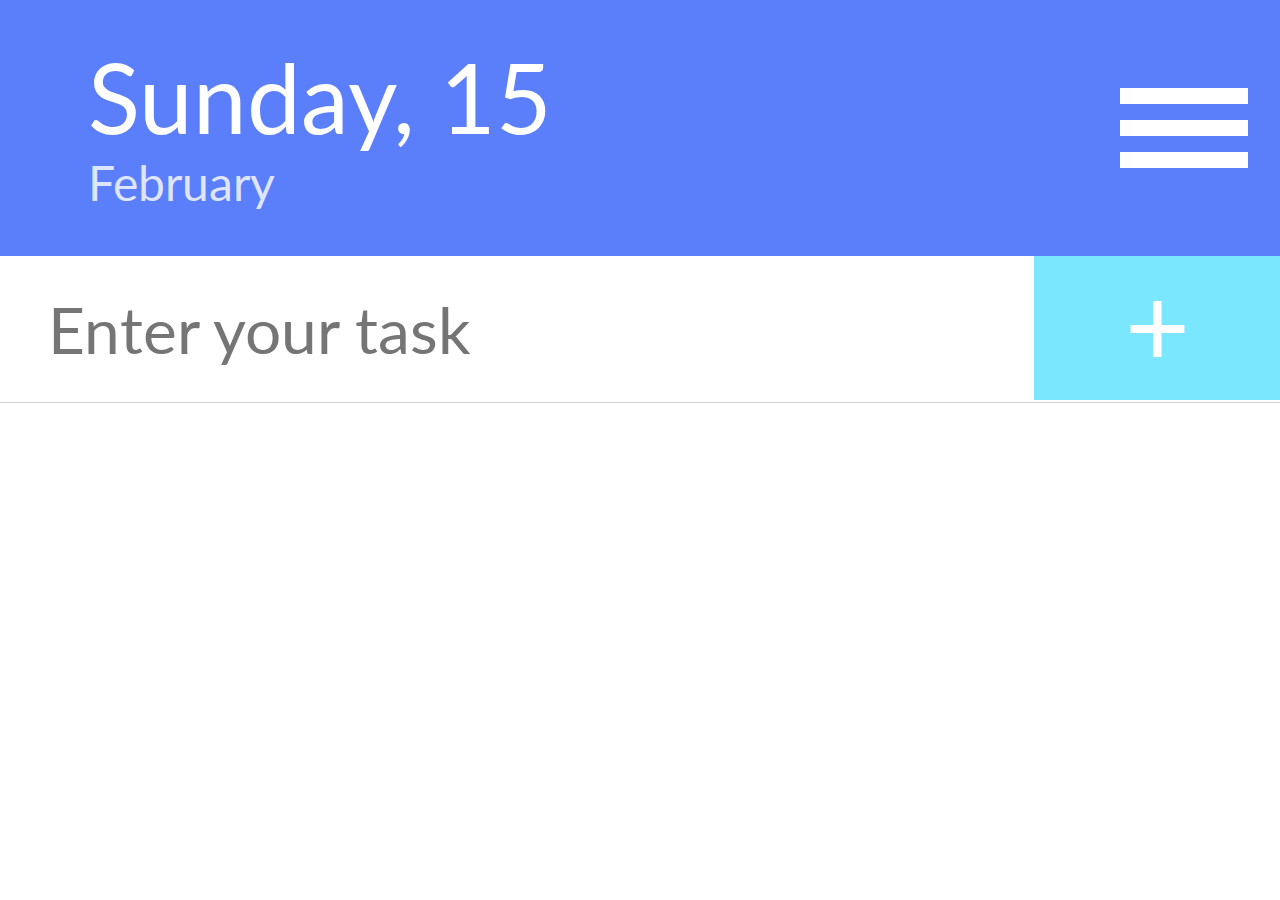
<file: index.html>
<!DOCTYPE html> 
<html lang="en"> 
<head>
    <link href="https://fonts.googleapis.com/css2?family=Lato:wght@900&display=swap" rel="stylesheet"> 
    <link rel="stylesheet" href="https://maxcdn.bootstrapcdn.com/font-awesome/4.5.0/css/font-awesome.min.css"> 
    <link rel="stylesheet" href="style.css"> 
</head> 
<body> 
    <div class="todo"> 
        <header class="header"> 
            <div class="data"> 
                <div class="day">Sunday, 15</div> 
                <div class="month">February</div> 
            </div> 
        </header> 
        <div class="add"> 
            <input type="text" class="input-name" placeholder="Enter your task"> 
            <div class="button-add" onclick="addTask()">+</div> 
        </div> 
        <div class="tasks">
        </div>
        <div class="nav-toggle"> 
            <div class="nav-toggle-bar"></div> 
        </div> 
    <nav class="nav"> 
        <ul> 
            <li><a href="index.html">Task-manager</a></li> 
            <li><a href="#">Calendar</a></li> 
        </ul> 
    </nav> 
    <script src="main.js"></script> 
</body> 
</html>
</file>
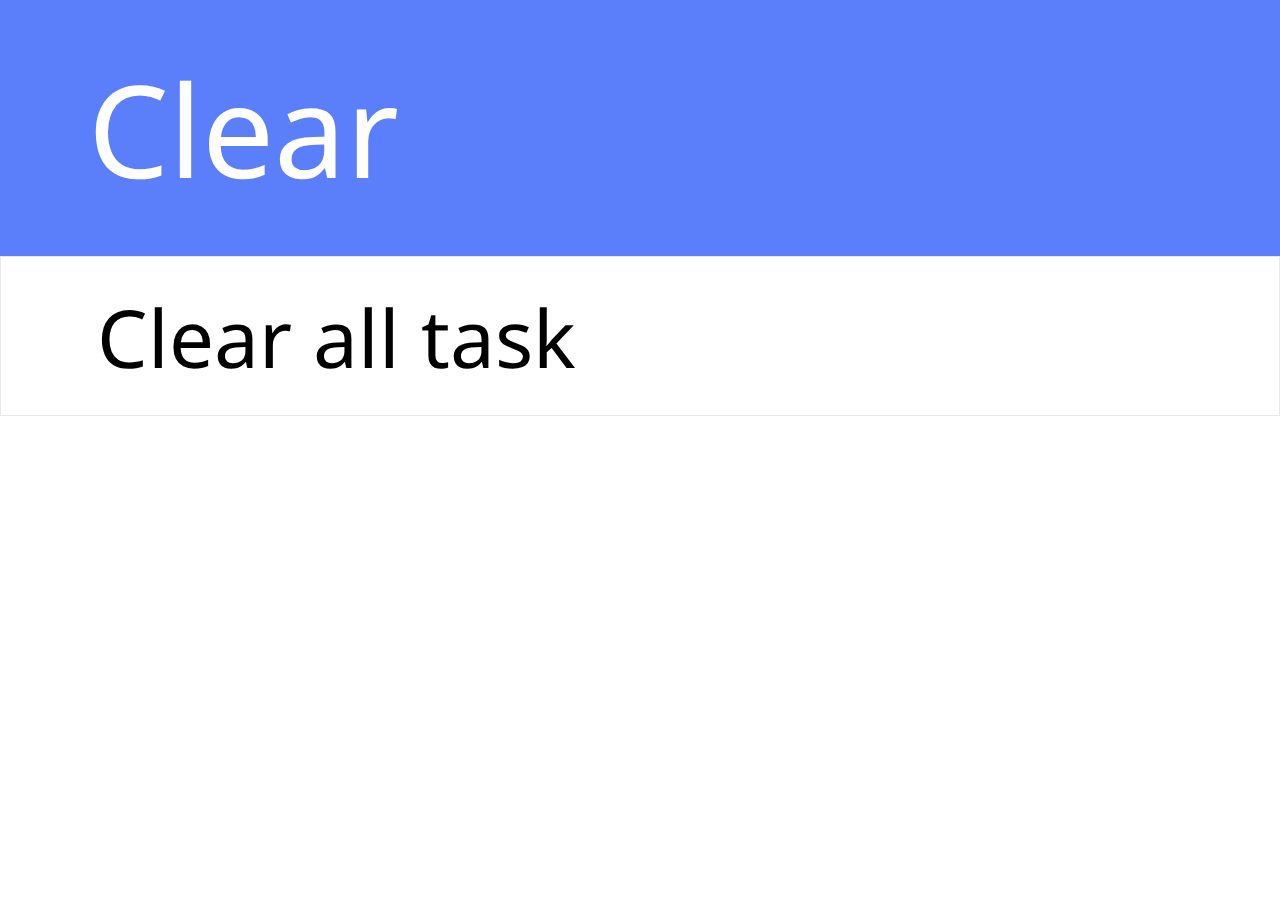
<file: ToDo/Home page/ToDo/Clear/clear.html>
<!DOCTYPE html>
<html lang="en">
<head>
    <meta charset="UTF-8">
    <meta name="viewport" content="width=device-width, initial-scale=1.0">
    <link href="https://fonts.googleapis.com/css2?family=Noto+Sans:ital,wght@1,700&display=swap" rel="stylesheet">
    <title>Clear</title>
    <link rel="stylesheet" href="clear.css">
</head>
<body>
    <header class="header">
        <div class="head">Clear</div>
    </header>
    <section class="clear">
        <div class="button">Clear all task</div>
    </section>
    <script src="../Themes/themes.js"></script>
    <script src="clear.js"></script>
</body>
</html>
</file>
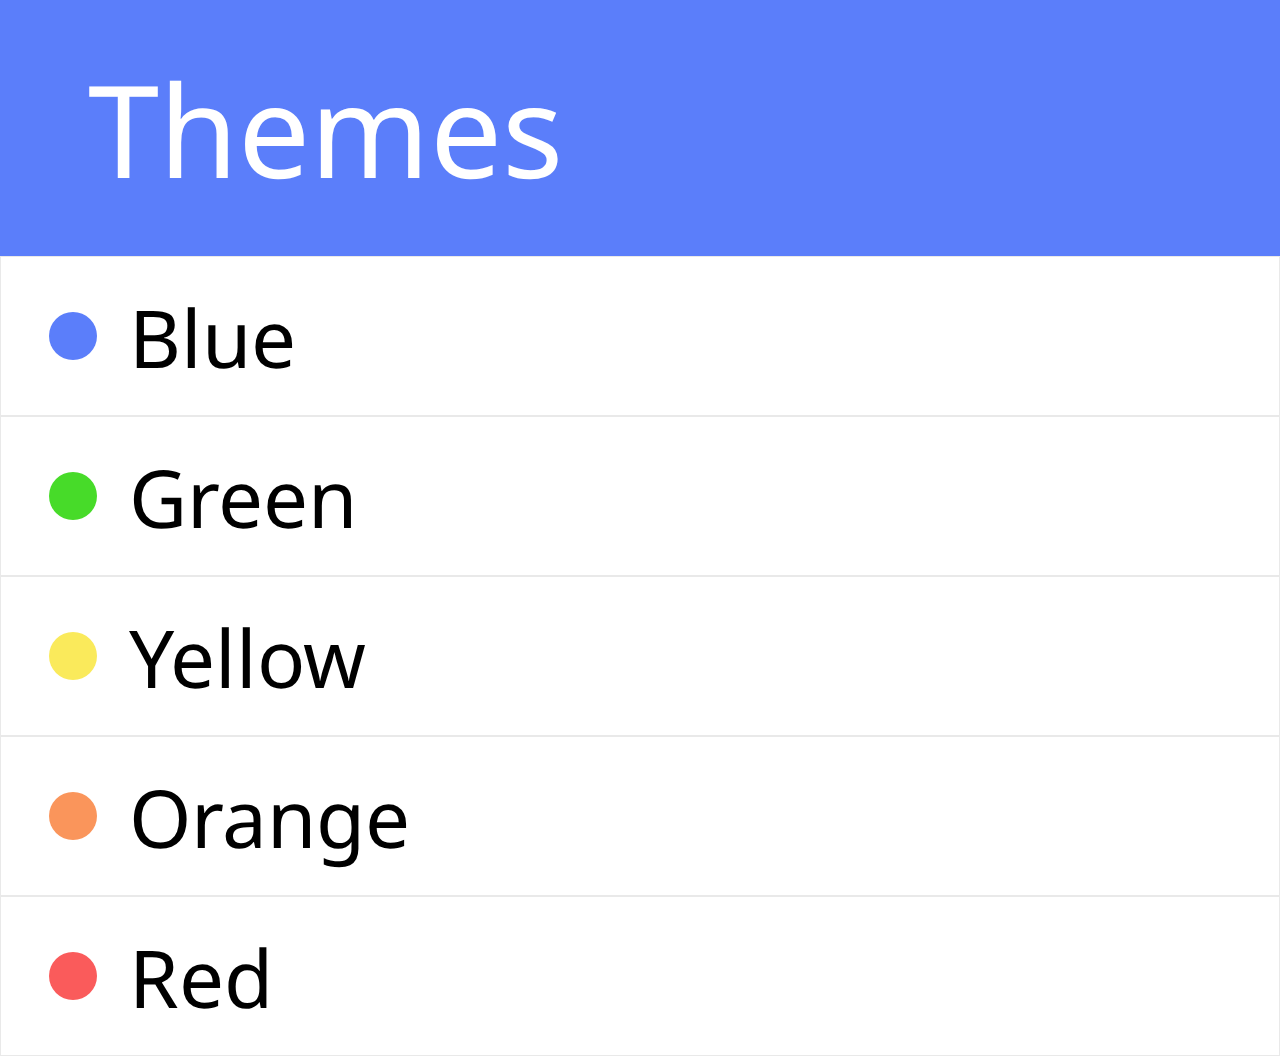
<file: ToDo/Home page/ToDo/Themes/themes.html>
<!DOCTYPE html>
<html lang="en">
<head>
    <meta charset="UTF-8">
    <meta name="viewport" content="width=device-width, initial-scale=1.0">
    <link rel="stylesheet" href="themes.css">
    <link href="https://fonts.googleapis.com/css2?family=Noto+Sans:ital,wght@1,700&display=swap" rel="stylesheet">
    <title>Themes</title>
</head>
<body> 
    <header class="header" id="header">
        <div class="head">Themes</div>
    </header>
    <section class="themes">
        <div class="theme blue">
            <div class="color"></div>
            <div class="color-name">Blue</div>
        </div>
        <div class="theme green" id="green">
            <div class="color"></div>
            <div class="color-name">Green</div>
        </div>
        <div class="theme yellow">
            <div class="color"></div>
            <div class="color-name">Yellow</div>
        </div>
        <div class="theme orange">
            <div class="color"></div>
            <div class="color-name">Orange</div>
        </div>
        <div class="theme red">
            <div class="color"></div>
            <div class="color-name">Red</div>
        </div>
    </section>
    <div class="button-add"></div>
    <div class="nav"></div>
    <script src="themes.js"></script>
</body>
</html>
</file>
<file: style.css>
body{ 
  margin: 0 0; 
  padding: 0 0; 
  box-sizing: border-box; 
  font-family: 'Lato', sans-serif; 
  font-weight: black; 
  cursor: default; 
  } 
  .todo{ 
  margin: 0 auto; 
  width: 100%; 
  } 
  .header{ 
  background-color: #5B7EFA; 
  height: 16rem; 
  width: 100%; 
  display: flex; 
  } 
  .data{ 
  width: 50%; 
  display: flex; 
  flex-direction: column; 
  padding-left: 5.5rem; 
  } 
  .data .day{ 
  display: flex; 
  align-items: flex-end; 
  color: white; 
  height: 60%; 
  font-size: 6em; 
  } 
  .data .month{ 
  height: 40%; 
  font-size: 3em; 
  opacity: 0.8; 
  color: white; 
  } 
  .add{ 
  display: flex; 
  border-bottom: 1px solid #D3D3D3; 
  } 
  .add .input-name{ 
  width: 80%; 
  height: 9rem; 
  border: none; 
  font-size: 4em; 
  padding-left: 3rem; 
  font-family: 'Lato', sans-serif; 
  font-weight: black; 
  cursor: text; 
  } 
  .add .input-name:focus{ 
  outline: 0; 
  } 
  .add .button-add{ 
  width: 20%; 
  height: 9rem; 
  background-color: #7AE7FF; 
  color: white; 
  font-size: 7em; 
  text-align: center; 
  cursor: pointer; 
  } 
  .add .button-add:hover{
    background-color: #46b5ff;
  }
  .task{ 
  width: 100%; 
  display: flex; 
  align-items: center; 
  min-height: 10rem; 
  border-bottom: 1px solid #D3D3D3; 
  } 
  .task input{ 
  transform: scale(3.5);
  margin-left: 4rem; 
  }
  .task input[type="checkbox"] + label{
    transition: 1s ease;
  }
  .task input[type="checkbox"]:checked + label{
    text-decoration: line-through;
    text-decoration-color: #858585;
    color: #858585;
  }
  .task-name{ 
  font-size: 4em; 
  width: 65%; 
  word-wrap: break-word; 
  margin-left: 3rem;
  margin-right: 2rem;
  } 
  .icons{ 
  width: 15%; 
  height: 100%;
  font-size: 3.5em; 
  display: flex; 
  justify-content: space-between;
  text-align: center;
  align-items: center; 
  } 
  .icons .fa-pencil{ 
  cursor: pointer;
  height: 4rem;
  padding-top: 4%;
  width: 40%;
  border-radius: 50%;
  transition: 0.5s;
  } 
  .icons .fa-trash-o{ 
  color: red; 
  height: 4rem;
  cursor: pointer; 
  padding-top: 4%;
  width: 40%;
  border-radius: 50%;
  transition: 0.5s;
  }
  .fa-pencil:hover, .fa-trash-o:hover{
    background-color: #D3D3D3;
  }
  .nav-toggle { 
  user-select: none; 
  cursor: pointer; 
  height: 6rem; 
  right: 2rem; 
  position: fixed; 
  top: 5rem; 
  width: 8rem; 
  z-index: 2;
  } 
  .nav-toggle:hover { opacity: 0.8; } 
  .nav-toggle .nav-toggle-bar, .nav-toggle .nav-toggle-bar::after, .nav-toggle .nav-toggle-bar::before { 
  position: absolute; 
  top: 50%; 
  transform: translateY(-50%); 
  transition: all 0.5s ease; 
  background: #fff; 
  content: ''; 
  height: 1rem; 
  width: 100%; 
  } 
  .nav-toggle .nav-toggle-bar { margin-top: 0; } 
  .nav-toggle .nav-toggle-bar::after { margin-top: 2rem; } 
  .nav-toggle .nav-toggle-bar::before { margin-top: -2rem; } 
  .nav-toggle.expanded .nav-toggle-bar { background: transparent; } 
  .nav-toggle.expanded .nav-toggle-bar::after, .nav-toggle.expanded .nav-toggle-bar::before { 
  background: white; 
  margin-top: 0; 
  } 
  .nav-toggle.expanded .nav-toggle-bar::after { 
  transform: rotate(45deg); 
  } 
  .nav-toggle.expanded .nav-toggle-bar::before { 
  transform: rotate(-45deg); 
  } 
  .nav { 
  transition: right 0.5s ease; 
  background: #7AE7FF; 
  color: white; 
  cursor: pointer; 
  font-size: 2rem; 
  height: 100vh; 
  right: -100%; 
  padding: 2rem 2rem 2rem 6rem; 
  position: fixed; 
  top: 0; 
  width: 30rem; 
  z-index: 1; 
  } 
  .nav.expanded { right: 0; } 
  .nav ul { 
  position: absolute; 
  top: 50%; 
  transform: translateY(-50%); 
  list-style: none; 
  margin: 0; 
  padding: 0; 
  }
  .nav ul li a{
  color: #fff;
  text-decoration: none;
  font-size: 3em;
  }
  .nav ul li:first-child{
  margin-bottom: 8rem;
  }
</file>
<file: ToDo/Home page/ToDo/Clear/clear.css>
*{
    margin: 0 0;
    padding: 0 0;
    box-sizing: border-box;
    font-family: 'Noto Sans', sans-serif;
}
.header{ 
    height: 16rem; 
    width: 100%; 
    display: flex; 
    align-items: center;
    cursor: default;
}
.head{
    padding-left: 5.5rem;
    color: #fff;
    font-size: 8em;
}
.button{
    width: 100%;
    display: flex;
    align-items: center;
    height: 10rem;
    border: 1px solid rgb(233, 233, 233);;
    padding-left: 6rem;
    cursor: pointer;
    transition: 0.5s;
    font-size: 5em;
}
.button:hover{
    background-color: rgb(233, 233, 233);
}
</file>
<file: ToDo/Home page/ToDo/Themes/themes.css>
*{
    margin: 0 0;
    padding: 0 0;
    box-sizing: border-box;
    font-family: 'Noto Sans', sans-serif;
}
.header{ 
    /* background-color: #5B7EFA;  */
    height: 16rem; 
    width: 100%; 
    display: flex; 
    align-items: center;
    cursor: default;
}
.head{
    padding-left: 5.5rem;
    color: #fff;
    font-size: 8em;
}
.theme{
    width: 100%;
    display: flex;
    align-items: center;
    height: 10rem;
    border: 1px solid rgb(233, 233, 233);;
    padding-left: 3rem;
    cursor: pointer;
    transition: 0.5s
}
.theme:hover{
    background-color: rgb(233, 233, 233);
}
.blue .color{
    background-color: #5B7EFA;
}
.green .color{
    background-color: #47db29;
}
.yellow .color{
    background-color: #faea5b;
}
.orange .color{
    background-color: #fa955b;
}
.red .color{
    background-color: #fa5b5b;
}
.color{
    height: 3rem;
    width: 3rem;
    border-radius: 50%;
    margin-right: 2rem;
}
.color-name{
    font-size: 5em;
}
.button-add, .nav{
    display: none;
}
</file>
